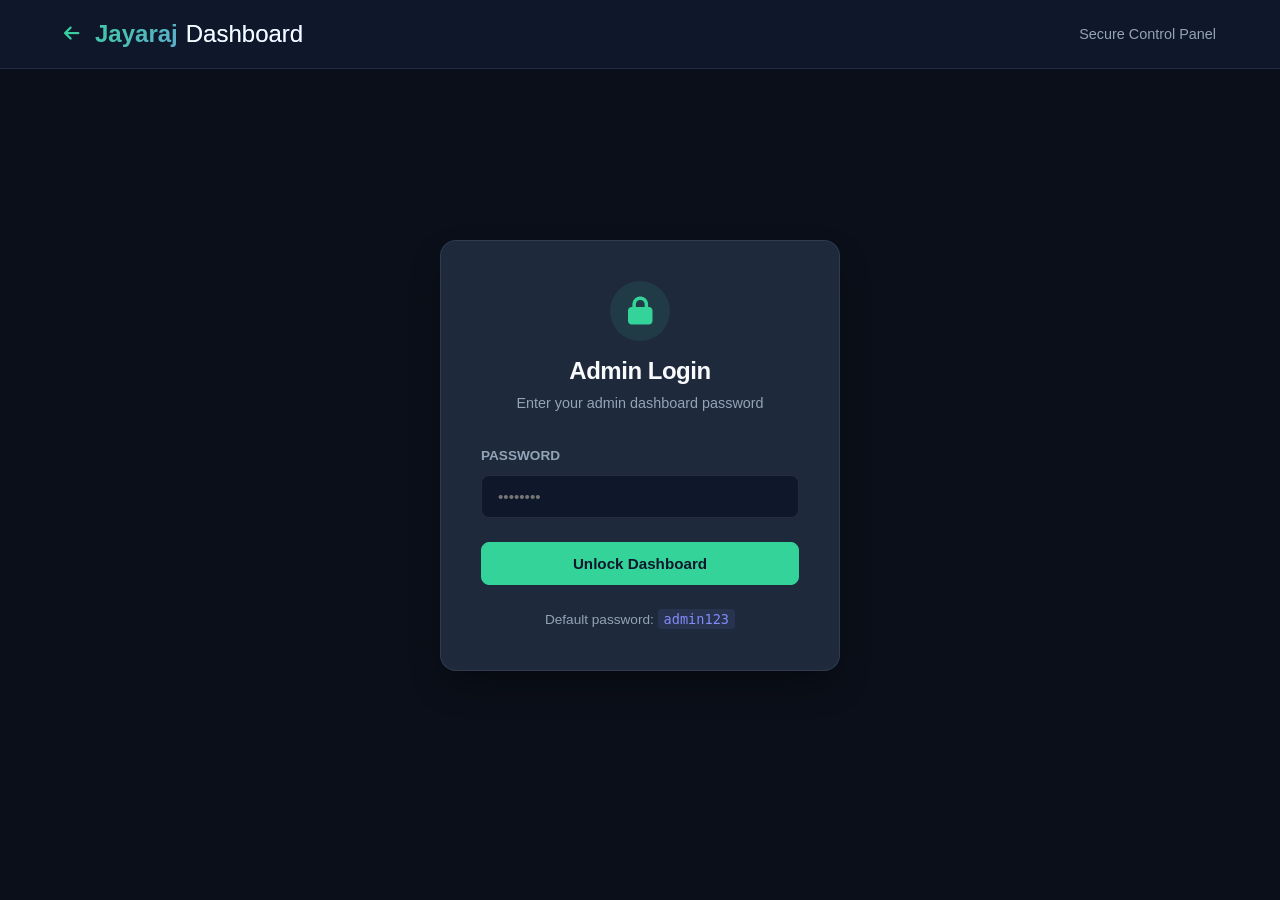
<file: admin.html>
<!DOCTYPE html>
<html lang="en">
<head>
  <meta charset="UTF-8">
  <meta name="viewport" content="width=device-width, initial-scale=1.0">
  <title>Portfolio Admin Dashboard</title>
  
  <!-- Primary CSS Styles -->
  <link rel="stylesheet" href="./style.css">
  
  <!-- FontAwesome Icons -->
  <link rel="stylesheet" href="https://cdnjs.cloudflare.com/ajax/libs/font-awesome/6.4.0/css/all.min.css">
</head>
<body class="admin-body">

  <!-- Admin Page Header -->
  <header class="admin-header">
    <div class="container admin-nav">
      <a href="./index.html" class="logo"><i class="fas fa-arrow-left" style="font-size: 1.1rem; vertical-align: middle; margin-right: 8px;"></i>Jayaraj<span>Dashboard</span></a>
      <span style="font-family: var(--font-heading); font-size: 0.9rem; color: var(--text-muted);">Secure Control Panel</span>
    </div>
  </header>

  <div class="container" style="padding-top: 100px;">
    
    <!-- 1. Password Login Prompt Section -->
    <section id="login-section" style="padding: 40px 0;">
      <div class="admin-login-card">
        <div style="text-align: center; margin-bottom: 30px;">
          <div style="width: 60px; height: 60px; border-radius: 50%; background: rgba(52, 211, 153, 0.1); color: var(--accent-primary); display: inline-flex; align-items: center; justify-content: center; font-size: 1.75rem; margin-bottom: 16px;">
            <i class="fas fa-lock"></i>
          </div>
          <h2 style="font-family: var(--font-heading);">Admin Login</h2>
          <p style="color: var(--text-muted); font-size: 0.9rem; margin-top: 6px;">Enter your admin dashboard password</p>
        </div>
        
        <form id="login-form">
          <div class="form-group">
            <label for="password-input" class="form-label">Password</label>
            <input type="password" id="password-input" class="form-input" placeholder="••••••••" required>
          </div>
          <button type="submit" class="btn btn-primary" style="width: 100%;">Unlock Dashboard</button>
          <div id="login-error" class="form-status error" style="margin-top: 16px; text-align: center; display: none;"></div>
        </form>
        
        <div style="text-align: center; margin-top: 24px; font-size: 0.85rem; color: var(--text-muted)">
          <p>Default password: <code style="color: var(--accent-secondary); background: rgba(129, 140, 248, 0.1); padding: 2px 6px; border-radius: 4px;">admin123</code></p>
        </div>
      </div>
    </section>

    <!-- 2. Admin Dashboard Console (Initially Hidden) -->
    <div id="admin-panel" style="display: none;">
      
      <!-- Synchronization and Sync State Bar -->
      <div class="sync-bar">
        <div class="sync-status" id="sync-status">
          <span></span>
          <b>Synced with data.json</b>
        </div>
        
        <div style="display: flex; gap: 16px; align-items: center; flex-wrap: wrap;">
          <!-- GitHub Commit Option -->
          <div style="display: flex; gap: 8px; align-items: center;">
            <input type="password" id="gh-token" class="form-input" placeholder="GitHub PAT Token" style="padding: 8px 12px; font-size: 0.85rem; width: 180px;">
            <button class="btn btn-secondary" id="gh-commit-btn" style="padding: 8px 16px; font-size: 0.85rem;"><i class="fab fa-github"></i> Commit to GitHub</button>
          </div>
          
          <button class="btn btn-primary" id="export-json-btn" style="padding: 8px 16px; font-size: 0.85rem;"><i class="fas fa-file-download"></i> Save & Download JSON</button>
          <button class="btn btn-accent" id="logout-btn" style="padding: 8px 16px; font-size: 0.85rem;"><i class="fas fa-sign-out-alt"></i> Logout</button>
        </div>
      </div>

      <!-- Main Dashboard Grid Layout -->
      <div class="dashboard-grid">
        
        <!-- Tab Navigation Sidebar -->
        <aside class="admin-sidebar">
          <button class="sidebar-tab active" data-tab="personal"><i class="fas fa-user-circle"></i> Personal Details</button>
          <button class="sidebar-tab" data-tab="education"><i class="fas fa-graduation-cap"></i> Education</button>
          <button class="sidebar-tab" data-tab="skills"><i class="fas fa-laptop-code"></i> Skills Summary</button>
          <button class="sidebar-tab" data-tab="projects"><i class="fas fa-project-diagram"></i> Projects</button>
          <button class="sidebar-tab" data-tab="achievements"><i class="fas fa-award"></i> Achievements</button>
          <button class="sidebar-tab" data-tab="certifications"><i class="fas fa-certificate"></i> Certifications</button>
          <button class="sidebar-tab" data-tab="extracurriculars"><i class="fas fa-drum"></i> Extracurriculars</button>
          <button class="sidebar-tab" data-tab="password-utility"><i class="fas fa-key"></i> Password Settings</button>
        </aside>

        <!-- Administrative Content Editing Card -->
        <main class="admin-content-card">
          
          <!-- Edit Personal Details Section -->
          <div class="admin-section active" id="section-personal">
            <div class="admin-section-header">
              <h3>Personal Details</h3>
              <p style="color: var(--text-muted); font-size: 0.9rem;">Basic information and socials displayed in the Hero and Contact sections.</p>
            </div>
            
            <form id="personal-form">
              <div class="form-group">
                <label for="edit-name" class="form-label">Full Name</label>
                <input type="text" id="edit-name" class="form-input" required>
              </div>
              <div class="form-group">
                <label for="edit-title" class="form-label">Professional Subtitle</label>
                <input type="text" id="edit-title" class="form-input" required>
              </div>
              <div class="form-group">
                <label for="edit-bio" class="form-label">Professional Biography</label>
                <textarea id="edit-bio" class="form-input" required></textarea>
              </div>
              <div class="form-group">
                <label for="edit-avatar" class="form-label">Profile Image URL</label>
                <input type="text" id="edit-avatar" class="form-input">
              </div>
              
              <h4 style="margin: 32px 0 16px 0; font-family: var(--font-heading); border-bottom: 1px solid var(--border-color); padding-bottom: 8px;">Contact & Social Info</h4>
              
              <div style="display: grid; grid-template-columns: 1fr 1fr; gap: 16px;">
                <div class="form-group">
                  <label for="edit-email" class="form-label">Email Address</label>
                  <input type="email" id="edit-email" class="form-input" required>
                </div>
                <div class="form-group">
                  <label for="edit-phone" class="form-label">Mobile Number</label>
                  <input type="text" id="edit-phone" class="form-input" required>
                </div>
              </div>
              
              <div class="form-group">
                <label for="edit-location" class="form-label">Location (City, Country)</label>
                <input type="text" id="edit-location" class="form-input" required>
              </div>
              
              <div class="form-group">
                <label for="edit-github" class="form-label">GitHub URL</label>
                <input type="url" id="edit-github" class="form-input">
              </div>
              <div class="form-group">
                <label for="edit-linkedin" class="form-label">LinkedIn URL</label>
                <input type="url" id="edit-linkedin" class="form-input">
              </div>
              <div class="form-group">
                <label for="edit-leetcode" class="form-label">LeetCode URL</label>
                <input type="url" id="edit-leetcode" class="form-input">
              </div>
              
              <button type="submit" class="btn btn-primary" style="margin-top: 16px;">Update Session Details</button>
            </form>
          </div>

          <!-- Edit Education Section -->
          <div class="admin-section" id="section-education">
            <div class="admin-section-header">
              <h3>Education History</h3>
              <button class="btn btn-primary" id="add-education-btn" style="padding: 8px 16px; font-size: 0.85rem;"><i class="fas fa-plus"></i> Add Entry</button>
            </div>
            
            <div id="list-education">
              <!-- Dynamically populated list -->
            </div>
          </div>

          <!-- Edit Skills Summary Section -->
          <div class="admin-section" id="section-skills">
            <div class="admin-section-header">
              <h3>Technical & Core Skills</h3>
              <p style="color: var(--text-muted); font-size: 0.9rem;">Input skills as comma-separated lists (e.g. Java, Python, C++).</p>
            </div>
            
            <form id="skills-form">
              <div class="form-group">
                <label for="skills-programmingLanguages" class="form-label">Programming Languages</label>
                <input type="text" id="skills-programmingLanguages" class="form-input">
              </div>
              <div class="form-group">
                <label for="skills-frameworksAndLibraries" class="form-label">Frameworks & Libraries</label>
                <input type="text" id="skills-frameworksAndLibraries" class="form-input">
              </div>
              <div class="form-group">
                <label for="skills-machineLearning" class="form-label">Machine Learning</label>
                <input type="text" id="skills-machineLearning" class="form-input">
              </div>
              <div class="form-group">
                <label for="skills-databases" class="form-label">Databases</label>
                <input type="text" id="skills-databases" class="form-input">
              </div>
              <div class="form-group">
                <label for="skills-toolsAndPlatforms" class="form-label">Tools & Platforms</label>
                <input type="text" id="skills-toolsAndPlatforms" class="form-input">
              </div>
              <div class="form-group">
                <label for="skills-designTools" class="form-label">Design Tools</label>
                <input type="text" id="skills-designTools" class="form-input">
              </div>
              <div class="form-group">
                <label for="skills-academicCoursework" class="form-label">Academic Coursework</label>
                <input type="text" id="skills-academicCoursework" class="form-input">
              </div>
              <div class="form-group">
                <label for="skills-softSkills" class="form-label">Soft Skills</label>
                <input type="text" id="skills-softSkills" class="form-input">
              </div>
              
              <button type="submit" class="btn btn-primary" style="margin-top: 16px;">Update Session Skills</button>
            </form>
          </div>

          <!-- Edit Projects Section -->
          <div class="admin-section" id="section-projects">
            <div class="admin-section-header">
              <h3>Featured Projects</h3>
              <button class="btn btn-primary" id="add-project-btn" style="padding: 8px 16px; font-size: 0.85rem;"><i class="fas fa-plus"></i> Add Project</button>
            </div>
            
            <div id="list-projects">
              <!-- Dynamically populated list -->
            </div>
          </div>

          <!-- Edit Achievements Section -->
          <div class="admin-section" id="section-achievements">
            <div class="admin-section-header">
              <h3>Achievements & Awards</h3>
              <button class="btn btn-primary" id="add-ach-btn" style="padding: 8px 16px; font-size: 0.85rem;"><i class="fas fa-plus"></i> Add Entry</button>
            </div>
            
            <div id="list-achievements">
              <!-- Dynamically populated list -->
            </div>
          </div>

          <!-- Edit Certifications Section -->
          <div class="admin-section" id="section-certifications">
            <div class="admin-section-header">
              <h3>Certifications & Verification</h3>
              <button class="btn btn-primary" id="add-cert-btn" style="padding: 8px 16px; font-size: 0.85rem;"><i class="fas fa-plus"></i> Add Entry</button>
            </div>
            
            <div id="list-certifications">
              <!-- Dynamically populated list -->
            </div>
          </div>

          <!-- Edit Extracurriculars Section -->
          <div class="admin-section" id="section-extracurriculars">
            <div class="admin-section-header">
              <h3>Extracurricular Activities</h3>
              <button class="btn btn-primary" id="add-extra-btn" style="padding: 8px 16px; font-size: 0.85rem;"><i class="fas fa-plus"></i> Add Entry</button>
            </div>
            
            <div id="list-extracurriculars">
              <!-- Dynamically populated list -->
            </div>
          </div>

          <!-- Password Settings Section -->
          <div class="admin-section" id="section-password-utility">
            <div class="admin-section-header">
              <h3>Admin Password Configuration</h3>
            </div>
            
            <p style="color: var(--text-muted); font-size: 0.95rem; margin-bottom: 24px;">
              The dashboard uses SHA-256 for secure client-side login verification. If you would like to change your login password from the default <code style="color: var(--accent-secondary)">admin123</code>, enter a new password below, generate the cryptographic hash, and paste the hash into <code style="color: var(--accent-secondary)">admin.js</code> on line 2 as <code style="color: var(--accent-secondary)">DEFAULT_PASSWORD_HASH</code>.
            </p>
            
            <form id="pass-gen-form">
              <div class="form-group">
                <label for="new-pass-val" class="form-label">New Password Value</label>
                <input type="text" id="new-pass-val" class="form-input" placeholder="e.g. MySuperSecretPass!" required>
              </div>
              <button type="submit" class="btn btn-accent">Generate Cryptographic Hash</button>
            </form>
            
            <div id="generated-hash-box" style="margin-top: 24px; display: none; background: #0f172a; padding: 20px; border-radius: 8px; border: 1px solid var(--border-color);">
              <label class="form-label" style="color: var(--accent-primary)">Generated SHA-256 Hash</label>
              <input type="text" id="generated-hash" class="form-input" style="font-family: monospace; font-size: 0.85rem; letter-spacing: 0.05em; background: #1e293b;" readonly>
              <p style="font-size: 0.8rem; color: var(--text-muted); margin-top: 10px;">
                Replace the hash at the top of <a href="file:///c:/Users/jayar/Documents/GitHub/Portifilio/admin.js" target="_blank" style="color: var(--accent-secondary)">admin.js</a> with this generated text.
              </p>
            </div>
          </div>
          
        </main>
      </div>

    </div>
  </div>

  <!-- CRUD Modal Overlay -->
  <div class="modal-overlay" id="modal-overlay">
    <div class="modal-card">
      <button class="close-modal" id="close-modal"><i class="fas fa-times"></i></button>
      <div id="modal-container">
        <!-- Form elements rendered dynamically by admin.js -->
      </div>
    </div>
  </div>

  <!-- Admin Script Logic -->
  <script src="./admin.js"></script>
</body>
</html>
</file>
<file: style.css>
/* Google Fonts imported in HTML for parallel downloading */
:root {
  --bg-primary: #0f172a;
  --bg-secondary: #1e293b;
  --bg-tertiary: #334155;
  --accent-primary: #34d399; /* Emerald 400 */
  --accent-primary-rgb: 52, 211, 153;
  --accent-secondary: #818cf8; /* Indigo 400 */
  --text-main: #f8fafc;
  --text-muted: #94a3b8;
  --border-color: rgba(148, 163, 184, 0.15);
  --glass-bg: rgba(30, 41, 59, 0.7);
  --glass-border: rgba(255, 255, 255, 0.05);
  
  --font-heading: 'Outfit', -apple-system, BlinkMacSystemFont, "Segoe UI", Roboto, sans-serif;
  --font-body: 'Inter', -apple-system, BlinkMacSystemFont, "Segoe UI", Roboto, sans-serif;
  
  --transition-fast: 0.2s cubic-bezier(0.4, 0, 0.2, 1);
  --transition-normal: 0.35s cubic-bezier(0.4, 0, 0.2, 1);
  --transition-slow: 0.5s cubic-bezier(0.4, 0, 0.2, 1);
  
  --shadow-sm: 0 2px 8px -1px rgba(0, 0, 0, 0.2);
  --shadow-md: 0 8px 20px -4px rgba(0, 0, 0, 0.3);
  --shadow-lg: 0 16px 36px -8px rgba(0, 0, 0, 0.4);
  --glow: 0 0 15px rgba(52, 211, 153, 0.25);
}

* {
  box-sizing: border-box;
  margin: 0;
  padding: 0;
}

html {
  scroll-behavior: smooth;
  scroll-padding-top: 80px;
}

body {
  background-color: var(--bg-primary);
  color: var(--text-main);
  font-family: var(--font-body);
  line-height: 1.6;
  overflow-x: hidden;
  -webkit-font-smoothing: antialiased;
}

/* Scrollbar Styles */
::-webkit-scrollbar {
  width: 8px;
}
::-webkit-scrollbar-track {
  background: var(--bg-primary);
}
::-webkit-scrollbar-thumb {
  background: var(--bg-tertiary);
  border-radius: 4px;
}
::-webkit-scrollbar-thumb:hover {
  background: var(--accent-primary);
}

/* Global Layout Utilities */
.container {
  width: 100%;
  max-width: 1200px;
  margin: 0 auto;
  padding: 0 24px;
}

section {
  padding: 100px 0;
  position: relative;
}

h1, h2, h3, h4, h5, h6 {
  font-family: var(--font-heading);
  font-weight: 700;
  letter-spacing: -0.02em;
  line-height: 1.2;
}

a {
  color: inherit;
  text-decoration: none;
  transition: var(--transition-fast);
}

.section-header {
  margin-bottom: 50px;
  text-align: center;
  position: relative;
}

.section-title {
  font-size: 2.25rem;
  margin-bottom: 12px;
  display: inline-block;
  background: linear-gradient(135deg, var(--text-main) 60%, var(--accent-secondary));
  -webkit-background-clip: text;
  -webkit-text-fill-color: transparent;
}

.section-subtitle {
  color: var(--text-muted);
  font-size: 1rem;
  max-width: 600px;
  margin: 0 auto;
}

.section-header::after {
  content: '';
  display: block;
  width: 50px;
  height: 4px;
  background: var(--accent-primary);
  margin: 15px auto 0 auto;
  border-radius: 2px;
  box-shadow: var(--glow);
}

/* Header & Navigation */
header {
  position: fixed;
  top: 0;
  left: 0;
  width: 100%;
  z-index: 100;
  background: var(--glass-bg);
  backdrop-filter: blur(12px);
  -webkit-backdrop-filter: blur(12px);
  border-bottom: 1px solid var(--glass-border);
  transition: var(--transition-fast);
}

header.scrolled {
  padding: 10px 0;
  background: rgba(15, 23, 42, 0.9);
  box-shadow: var(--shadow-md);
}

.nav-container {
  display: flex;
  justify-content: space-between;
  align-items: center;
  height: 70px;
}

.logo {
  font-family: var(--font-heading);
  font-weight: 800;
  font-size: 1.5rem;
  background: linear-gradient(135deg, var(--accent-primary), var(--accent-secondary));
  -webkit-background-clip: text;
  -webkit-text-fill-color: transparent;
  display: flex;
  align-items: center;
  gap: 8px;
}

.logo span {
  font-weight: 300;
  color: var(--text-main);
  -webkit-text-fill-color: var(--text-main);
}

nav ul {
  display: flex;
  list-style: none;
  gap: 32px;
}

nav a {
  font-size: 0.95rem;
  font-weight: 500;
  color: var(--text-muted);
  position: relative;
  padding: 6px 0;
}

nav a:hover, nav a.active {
  color: var(--text-main);
}

nav a::after {
  content: '';
  position: absolute;
  bottom: 0;
  left: 0;
  width: 0;
  height: 2px;
  background: var(--accent-primary);
  transition: var(--transition-fast);
  box-shadow: var(--glow);
}

nav a:hover::after, nav a.active::after {
  width: 100%;
}

.mobile-nav-toggle {
  display: none;
  background: none;
  border: none;
  color: var(--text-main);
  font-size: 1.5rem;
  cursor: pointer;
}

/* Buttons */
.btn {
  display: inline-flex;
  align-items: center;
  justify-content: center;
  gap: 10px;
  padding: 12px 28px;
  font-family: var(--font-heading);
  font-weight: 600;
  font-size: 0.95rem;
  border-radius: 8px;
  cursor: pointer;
  transition: var(--transition-normal);
}

.btn-primary {
  background: var(--accent-primary);
  color: var(--bg-primary);
  border: 1px solid var(--accent-primary);
}

.btn-primary:hover {
  background: transparent;
  color: var(--accent-primary);
  box-shadow: var(--glow);
  transform: translateY(-2px);
}

.btn-secondary {
  background: transparent;
  color: var(--text-main);
  border: 1px solid var(--border-color);
}

.btn-secondary:hover {
  background: var(--bg-secondary);
  border-color: var(--text-muted);
  transform: translateY(-2px);
}

.btn-accent {
  background: var(--accent-secondary);
  color: var(--text-main);
  border: 1px solid var(--accent-secondary);
}

.btn-accent:hover {
  background: transparent;
  color: var(--accent-secondary);
  box-shadow: 0 0 15px rgba(129, 140, 248, 0.25);
  transform: translateY(-2px);
}

/* Hero Section */
.hero {
  min-height: 100vh;
  display: flex;
  align-items: center;
  padding-top: 100px;
  background: radial-gradient(circle at 10% 20%, rgba(52, 211, 153, 0.04) 0%, transparent 40%),
              radial-gradient(circle at 90% 80%, rgba(129, 140, 248, 0.04) 0%, transparent 40%);
}

.hero-grid {
  display: grid;
  grid-template-columns: 1.2fr 0.8fr;
  align-items: center;
  gap: 50px;
}

.hero-content {
  opacity: 0;
  transform: translateY(30px);
  animation: fadeInUp 0.8s forwards;
}

.badge {
  display: inline-flex;
  align-items: center;
  padding: 6px 14px;
  background: rgba(52, 211, 153, 0.1);
  color: var(--accent-primary);
  border: 1px solid rgba(52, 211, 153, 0.2);
  border-radius: 50px;
  font-size: 0.85rem;
  font-weight: 600;
  margin-bottom: 24px;
}

.hero-title {
  font-size: 4rem;
  line-height: 1.1;
  margin-bottom: 20px;
}

.hero-title span {
  color: var(--accent-primary);
  text-shadow: 0 0 30px rgba(52, 211, 153, 0.1);
}

.hero-tagline {
  font-size: 1.5rem;
  color: var(--accent-secondary);
  font-family: var(--font-heading);
  font-weight: 500;
  margin-bottom: 24px;
}

.hero-desc {
  font-size: 1.1rem;
  color: var(--text-muted);
  max-width: 600px;
  margin-bottom: 36px;
}

.hero-ctas {
  display: flex;
  gap: 16px;
}

.hero-visual {
  position: relative;
  display: flex;
  justify-content: center;
  align-items: center;
  opacity: 0;
  animation: fadeIn 1.2s 0.3s forwards;
}

.profile-avatar-container {
  position: relative;
  width: 320px;
  height: 320px;
  border-radius: 30% 70% 70% 30% / 30% 30% 70% 70%;
  background: linear-gradient(135deg, var(--accent-primary), var(--accent-secondary));
  animation: morphingBlob 12s ease-in-out infinite;
  padding: 4px;
  box-shadow: 0 0 40px rgba(52, 211, 153, 0.15);
}

.profile-avatar-inner {
  width: 100%;
  height: 100%;
  border-radius: inherit;
  background: var(--bg-primary);
  display: flex;
  align-items: center;
  justify-content: center;
  overflow: hidden;
}

.profile-avatar-inner svg {
  width: 60%;
  height: 60%;
  color: var(--accent-primary);
  opacity: 0.85;
}

/* About / Timeline Section (Education) */
.timeline-grid {
  display: grid;
  grid-template-columns: 1fr;
  gap: 40px;
}

.timeline {
  position: relative;
  padding-left: 32px;
  border-left: 2px solid var(--border-color);
  margin-left: 10px;
}

.timeline-item {
  position: relative;
  margin-bottom: 48px;
}

.timeline-item:last-child {
  margin-bottom: 0;
}

.timeline-dot {
  position: absolute;
  left: -43px;
  top: 6px;
  width: 20px;
  height: 20px;
  border-radius: 50%;
  background: var(--bg-primary);
  border: 3px solid var(--accent-primary);
  box-shadow: var(--glow);
  z-index: 2;
  transition: var(--transition-fast);
}

.timeline-item:hover .timeline-dot {
  background: var(--accent-primary);
  transform: scale(1.2);
}

.timeline-content {
  background: var(--bg-secondary);
  border: 1px solid var(--border-color);
  border-radius: 12px;
  padding: 28px;
  box-shadow: var(--shadow-sm);
  transition: var(--transition-normal);
}

.timeline-content:hover {
  transform: translateX(5px);
  border-color: rgba(52, 211, 153, 0.3);
  box-shadow: var(--shadow-md);
}

.timeline-date {
  font-size: 0.85rem;
  font-weight: 600;
  color: var(--accent-secondary);
  margin-bottom: 8px;
}

.timeline-title {
  font-size: 1.35rem;
  margin-bottom: 6px;
}

.timeline-inst {
  font-size: 0.95rem;
  color: var(--text-muted);
  margin-bottom: 12px;
}

.timeline-grade {
  display: inline-block;
  padding: 4px 10px;
  background: rgba(129, 140, 248, 0.1);
  color: var(--accent-secondary);
  border-radius: 4px;
  font-size: 0.85rem;
  font-weight: 600;
}

/* Skills Section */
.skills-grid {
  display: grid;
  grid-template-columns: repeat(auto-fit, minmax(280px, 1fr));
  gap: 24px;
}

.skill-category {
  background: var(--bg-secondary);
  border: 1px solid var(--border-color);
  border-radius: 12px;
  padding: 28px;
  transition: var(--transition-normal);
}

.skill-category:hover {
  transform: translateY(-4px);
  border-color: rgba(129, 140, 248, 0.3);
  box-shadow: var(--shadow-md);
}

.skill-category h3 {
  font-size: 1.25rem;
  margin-bottom: 20px;
  color: var(--text-main);
  border-bottom: 2px solid var(--border-color);
  padding-bottom: 10px;
  display: flex;
  align-items: center;
  justify-content: space-between;
}

.skill-category h3::after {
  content: '';
  display: block;
  width: 30px;
  height: 3px;
  background: var(--accent-secondary);
  border-radius: 2px;
}

.skill-tags {
  display: flex;
  flex-wrap: wrap;
  gap: 10px;
}

.skill-tag {
  padding: 6px 12px;
  background: rgba(255, 255, 255, 0.03);
  border: 1px solid var(--border-color);
  border-radius: 6px;
  font-size: 0.85rem;
  transition: var(--transition-fast);
}

.skill-tag:hover {
  background: rgba(52, 211, 153, 0.08);
  border-color: var(--accent-primary);
  color: var(--accent-primary);
}

/* Projects Section */
.project-filters {
  display: flex;
  justify-content: center;
  gap: 12px;
  margin-bottom: 40px;
  flex-wrap: wrap;
}

.filter-btn {
  padding: 8px 18px;
  background: transparent;
  color: var(--text-muted);
  border: 1px solid var(--border-color);
  border-radius: 30px;
  cursor: pointer;
  font-family: var(--font-heading);
  font-size: 0.9rem;
  font-weight: 500;
  transition: var(--transition-fast);
}

.filter-btn:hover, .filter-btn.active {
  background: var(--accent-primary);
  color: var(--bg-primary);
  border-color: var(--accent-primary);
  box-shadow: var(--glow);
}

.projects-grid {
  display: grid;
  grid-template-columns: repeat(auto-fit, minmax(340px, 1fr));
  gap: 32px;
}

.project-card {
  background: var(--bg-secondary);
  border: 1px solid var(--border-color);
  border-radius: 16px;
  overflow: hidden;
  transition: transform 0.4s cubic-bezier(0.175, 0.885, 0.32, 1.275), border-color 0.3s ease, box-shadow 0.4s ease;
  display: flex;
  flex-direction: column;
  height: 100%;
  position: relative;
}

.project-card::before {
  content: '';
  position: absolute;
  top: 0;
  left: 0;
  width: 100%;
  height: 100%;
  background: linear-gradient(135deg, rgba(52, 211, 153, 0.05) 0%, transparent 100%);
  opacity: 0;
  transition: opacity 0.3s ease;
  pointer-events: none;
  z-index: 1;
}

.project-card:hover::before {
  opacity: 1;
}

.project-card:hover {
  transform: translateY(-8px);
  border-color: rgba(52, 211, 153, 0.3);
  box-shadow: var(--shadow-lg), 0 0 20px rgba(52, 211, 153, 0.1);
}

.project-img-wrapper img {
  transition: transform 0.6s cubic-bezier(0.165, 0.84, 0.44, 1) !important;
}

.project-card:hover .project-img-wrapper img {
  transform: scale(1.06);
}

.project-content {
  padding: 28px;
  display: flex;
  flex-direction: column;
  flex-grow: 1;
}

.project-tags {
  display: flex;
  flex-wrap: wrap;
  gap: 8px;
  margin-bottom: 16px;
}

.project-tag {
  font-size: 0.75rem;
  font-weight: 600;
  text-transform: uppercase;
  color: var(--accent-secondary);
  background: rgba(129, 140, 248, 0.1);
  padding: 4px 10px;
  border-radius: 4px;
}

.project-title {
  font-size: 1.4rem;
  margin-bottom: 12px;
  color: var(--text-main);
}

.project-desc {
  color: var(--text-muted);
  font-size: 0.95rem;
  margin-bottom: 24px;
  flex-grow: 1;
}

.project-links {
  display: flex;
  gap: 16px;
  border-top: 1px solid var(--border-color);
  padding-top: 20px;
}

.project-link {
  font-size: 0.85rem;
  font-weight: 600;
  display: flex;
  align-items: center;
  gap: 6px;
  color: var(--text-muted);
}

.project-link:hover {
  color: var(--accent-primary);
}

.project-link svg {
  width: 16px;
  height: 16px;
}

/* Achievements & Certifications Grid */
.achievements-grid {
  display: grid;
  grid-template-columns: repeat(auto-fit, minmax(280px, 1fr));
  gap: 24px;
}

.ach-card {
  background: var(--bg-secondary);
  border: 1px solid var(--border-color);
  border-radius: 12px;
  padding: 24px;
  position: relative;
  overflow: hidden;
  transition: var(--transition-normal);
}

.ach-card::before {
  content: '★';
  position: absolute;
  top: -10px;
  right: -10px;
  font-size: 5rem;
  color: rgba(52, 211, 153, 0.03);
  font-weight: 900;
  pointer-events: none;
}

.ach-card:hover {
  transform: translateY(-4px);
  border-color: rgba(52, 211, 153, 0.3);
  box-shadow: var(--shadow-md);
}

.ach-title {
  font-size: 1.15rem;
  color: var(--accent-primary);
  margin-bottom: 8px;
  display: flex;
  align-items: center;
  gap: 8px;
}

.ach-desc {
  font-size: 0.9rem;
  color: var(--text-muted);
}

/* Certifications Layout */
.certifications-section {
  background: rgba(30, 41, 59, 0.3);
}

.certs-grid {
  display: grid;
  grid-template-columns: repeat(auto-fit, minmax(320px, 1fr));
  gap: 24px;
}

.cert-card {
  background: var(--bg-secondary);
  border: 1px solid var(--border-color);
  border-radius: 12px;
  padding: 24px;
  transition: var(--transition-normal);
}

.cert-card:hover {
  transform: translateY(-4px);
  border-color: rgba(129, 140, 248, 0.3);
  box-shadow: var(--shadow-md);
}

.cert-issuer {
  font-size: 0.75rem;
  font-weight: 700;
  text-transform: uppercase;
  color: var(--accent-secondary);
  letter-spacing: 0.05em;
  margin-bottom: 8px;
}

.cert-name {
  font-size: 1.2rem;
  margin-bottom: 8px;
}

.cert-desc {
  font-size: 0.9rem;
  color: var(--text-muted);
}

/* Extracurriculars & Hobbies */
.extras-grid {
  display: grid;
  grid-template-columns: repeat(auto-fit, minmax(320px, 1fr));
  gap: 24px;
}

.extra-card {
  background: var(--bg-secondary);
  border: 1px solid var(--border-color);
  border-radius: 12px;
  padding: 28px;
  display: flex;
  gap: 20px;
  align-items: flex-start;
  transition: var(--transition-normal);
}

.extra-card:hover {
  border-color: rgba(52, 211, 153, 0.3);
}

.extra-icon {
  width: 50px;
  height: 50px;
  border-radius: 10px;
  background: rgba(52, 211, 153, 0.1);
  color: var(--accent-primary);
  display: flex;
  align-items: center;
  justify-content: center;
  flex-shrink: 0;
}

.extra-content h3 {
  font-size: 1.25rem;
  margin-bottom: 6px;
}

.extra-content p {
  font-size: 0.9rem;
  color: var(--text-muted);
}

/* Contact Section */
.contact-grid {
  display: grid;
  grid-template-columns: 0.9fr 1.1fr;
  gap: 50px;
}

.contact-info {
  display: flex;
  flex-direction: column;
  gap: 32px;
}

.contact-intro {
  font-size: 1.1rem;
  color: var(--text-muted);
}

.contact-list {
  display: flex;
  flex-direction: column;
  gap: 24px;
}

.contact-item {
  display: flex;
  align-items: center;
  gap: 16px;
}

.contact-icon {
  width: 44px;
  height: 44px;
  border-radius: 8px;
  background: var(--bg-secondary);
  border: 1px solid var(--border-color);
  color: var(--accent-primary);
  display: flex;
  align-items: center;
  justify-content: center;
}

.contact-label {
  font-size: 0.8rem;
  color: var(--text-muted);
  text-transform: uppercase;
}

.contact-value {
  font-weight: 500;
}

.social-links {
  display: flex;
  gap: 16px;
  margin-top: 10px;
}

.social-icon {
  width: 44px;
  height: 44px;
  border-radius: 50%;
  background: var(--bg-secondary);
  border: 1px solid var(--border-color);
  display: flex;
  align-items: center;
  justify-content: center;
  color: var(--text-muted);
  transition: var(--transition-fast);
}

.social-icon:hover {
  background: var(--accent-primary);
  color: var(--bg-primary);
  border-color: var(--accent-primary);
  box-shadow: var(--glow);
  transform: translateY(-3px);
}

.contact-form {
  background: var(--bg-secondary);
  border: 1px solid var(--border-color);
  border-radius: 16px;
  padding: 40px;
  box-shadow: var(--shadow-md);
}

.form-group {
  margin-bottom: 24px;
}

.form-label {
  display: block;
  font-size: 0.85rem;
  font-weight: 600;
  text-transform: uppercase;
  color: var(--text-muted);
  margin-bottom: 8px;
}

.form-input {
  width: 100%;
  padding: 12px 16px;
  background: var(--bg-primary);
  border: 1px solid var(--border-color);
  border-radius: 8px;
  color: var(--text-main);
  font-family: var(--font-body);
  font-size: 0.95rem;
  transition: var(--transition-fast);
}

.form-input:focus {
  outline: none;
  border-color: var(--accent-primary);
  box-shadow: var(--glow);
}

textarea.form-input {
  resize: vertical;
  min-height: 120px;
}

.form-status {
  margin-top: 16px;
  padding: 10px;
  border-radius: 6px;
  font-size: 0.9rem;
  display: none;
}

.form-status.success {
  display: block;
  background: rgba(52, 211, 153, 0.1);
  color: var(--accent-primary);
  border: 1px solid rgba(52, 211, 153, 0.2);
}

.form-status.error {
  display: block;
  background: rgba(239, 68, 68, 0.1);
  color: #ef4444;
  border: 1px solid rgba(239, 68, 68, 0.2);
}

/* Footer */
footer {
  border-top: 1px solid var(--border-color);
  padding: 40px 0;
  text-align: center;
  color: var(--text-muted);
  font-size: 0.9rem;
}

footer .admin-link {
  display: inline-block;
  margin-top: 10px;
  color: var(--accent-secondary);
  font-weight: 500;
}

footer .admin-link:hover {
  text-decoration: underline;
}

/* Admin Dashboard Interface Styling */
.admin-body {
  background-color: #0b0f19;
}

.admin-header {
  border-bottom: 1px solid var(--border-color);
  padding: 15px 0;
  background: #0f172a;
}

.admin-nav {
  display: flex;
  justify-content: space-between;
  align-items: center;
}

.admin-login-card {
  max-width: 400px;
  margin: 100px auto;
  background: var(--bg-secondary);
  border: 1px solid var(--border-color);
  border-radius: 16px;
  padding: 40px;
  box-shadow: var(--shadow-lg);
}

.admin-dashboard {
  padding: 40px 0;
}

.dashboard-grid {
  display: grid;
  grid-template-columns: 280px 1fr;
  gap: 32px;
  align-items: start;
}

.admin-sidebar {
  background: var(--bg-secondary);
  border: 1px solid var(--border-color);
  border-radius: 12px;
  padding: 20px;
  display: flex;
  flex-direction: column;
  gap: 8px;
}

.sidebar-tab {
  padding: 12px 16px;
  background: transparent;
  color: var(--text-muted);
  border: none;
  border-radius: 8px;
  text-align: left;
  font-family: var(--font-heading);
  font-size: 0.95rem;
  font-weight: 600;
  cursor: pointer;
  transition: var(--transition-fast);
  display: flex;
  align-items: center;
  gap: 12px;
}

.sidebar-tab:hover, .sidebar-tab.active {
  background: rgba(255, 255, 255, 0.05);
  color: var(--accent-primary);
}

.sidebar-tab.active {
  background: rgba(52, 211, 153, 0.1);
  border-left: 3px solid var(--accent-primary);
  border-radius: 0 8px 8px 0;
}

.admin-content-card {
  background: var(--bg-secondary);
  border: 1px solid var(--border-color);
  border-radius: 16px;
  padding: 40px;
  box-shadow: var(--shadow-md);
}

.admin-section {
  display: none;
}

.admin-section.active {
  display: block;
  animation: fadeIn 0.4s forwards;
}

.admin-section-header {
  display: flex;
  justify-content: space-between;
  align-items: center;
  margin-bottom: 30px;
  border-bottom: 1px solid var(--border-color);
  padding-bottom: 15px;
}

.admin-list-item {
  display: flex;
  justify-content: space-between;
  align-items: center;
  padding: 16px;
  background: rgba(255, 255, 255, 0.02);
  border: 1px solid var(--border-color);
  border-radius: 8px;
  margin-bottom: 12px;
}

.admin-list-item-info h4 {
  font-size: 1.1rem;
  margin-bottom: 4px;
}

.admin-list-item-info p {
  font-size: 0.85rem;
  color: var(--text-muted);
}

.admin-actions {
  display: flex;
  gap: 8px;
}

.btn-icon {
  width: 36px;
  height: 36px;
  border-radius: 6px;
  display: flex;
  align-items: center;
  justify-content: center;
  cursor: pointer;
  background: var(--bg-tertiary);
  border: 1px solid var(--border-color);
  color: var(--text-main);
  transition: var(--transition-fast);
}

.btn-icon:hover {
  background: var(--accent-secondary);
}

.btn-delete:hover {
  background: #ef4444;
}

.sync-bar {
  background: var(--bg-secondary);
  border: 1px solid var(--border-color);
  padding: 16px 24px;
  border-radius: 12px;
  margin-bottom: 24px;
  display: flex;
  justify-content: space-between;
  align-items: center;
}

.sync-status {
  font-size: 0.9rem;
  display: flex;
  align-items: center;
  gap: 8px;
}

.sync-status span {
  width: 10px;
  height: 10px;
  border-radius: 50%;
  background: #e2e8f0;
  display: inline-block;
}

.sync-status.synced span {
  background: var(--accent-primary);
  box-shadow: 0 0 8px var(--accent-primary);
}

.sync-status.modified span {
  background: #f59e0b; /* Amber */
}

/* Modals */
.modal-overlay {
  position: fixed;
  top: 0;
  left: 0;
  width: 100%;
  height: 100%;
  background: rgba(15, 23, 42, 0.85);
  backdrop-filter: blur(8px);
  z-index: 1000;
  display: none;
  align-items: center;
  justify-content: center;
}

.modal-card {
  background: var(--bg-secondary);
  border: 1px solid var(--border-color);
  border-radius: 16px;
  padding: 32px;
  max-width: 600px;
  width: 90%;
  box-shadow: var(--shadow-lg);
  max-height: 90vh;
  overflow-y: auto;
  position: relative;
}

.close-modal {
  position: absolute;
  top: 20px;
  right: 20px;
  font-size: 1.5rem;
  background: none;
  border: none;
  color: var(--text-muted);
  cursor: pointer;
}

.close-modal:hover {
  color: var(--text-main);
}

/* Animations */
@keyframes fadeIn {
  from { opacity: 0; }
  to { opacity: 1; }
}

@keyframes fadeInUp {
  from {
    opacity: 0;
    transform: translateY(30px);
  }
  to {
    opacity: 1;
    transform: translateY(0);
  }
}

@keyframes morphingBlob {
  0% { border-radius: 30% 70% 70% 30% / 30% 30% 70% 70%; }
  33% { border-radius: 70% 30% 50% 50% / 50% 30% 70% 50%; }
  66% { border-radius: 40% 60% 30% 70% / 60% 40% 60% 40%; }
  100% { border-radius: 30% 70% 70% 30% / 30% 30% 70% 70%; }
}

/* Responsive Breakpoints */
@media (max-width: 992px) {
  .hero-grid {
    grid-template-columns: 1fr;
    text-align: center;
    gap: 40px;
  }
  .hero-title {
    font-size: 3rem;
  }
  .hero-desc {
    margin: 0 auto 36px auto;
  }
  .hero-ctas {
    justify-content: center;
  }
  .contact-grid {
    grid-template-columns: 1fr;
    gap: 40px;
  }
  .dashboard-grid {
    grid-template-columns: 1fr;
  }
}

@media (max-width: 768px) {
  section {
    padding: 60px 0;
  }
  .section-title {
    font-size: 1.75rem;
  }
  .nav-container {
    height: 60px;
  }
  nav {
    position: fixed;
    top: 60px;
    left: 0;
    width: 100%;
    background: var(--bg-primary);
    border-bottom: 1px solid var(--border-color);
    padding: 24px;
    display: none;
  }
  nav.open {
    display: block;
    animation: fadeIn 0.3s forwards;
  }
  nav ul {
    flex-direction: column;
    gap: 20px;
    align-items: center;
  }
  .mobile-nav-toggle {
    display: block;
  }
  .hero-title {
    font-size: 2.5rem;
  }
  .profile-avatar-container {
    width: 250px;
    height: 250px;
  }
  .contact-form {
    padding: 24px;
  }
  .admin-content-card {
    padding: 24px;
  }
}

/* Scroll Reveal Animations */
.reveal {
  opacity: 0;
  transform: translateY(24px);
  transition: opacity 0.8s cubic-bezier(0.16, 1, 0.3, 1), transform 0.8s cubic-bezier(0.16, 1, 0.3, 1);
  will-change: transform, opacity;
}

.reveal.active {
  opacity: 1;
  transform: translateY(0);
}

/* Custom interactive hover enhancements */
.skill-category {
  position: relative;
  overflow: hidden;
  transition: transform 0.35s cubic-bezier(0.175, 0.885, 0.32, 1.275), border-color 0.3s ease, box-shadow 0.35s ease;
}

.skill-category:hover {
  transform: translateY(-5px);
  border-color: rgba(129, 140, 248, 0.35);
  box-shadow: 0 10px 25px -5px rgba(129, 140, 248, 0.15);
}

.ach-card {
  transition: transform 0.35s cubic-bezier(0.175, 0.885, 0.32, 1.275), border-color 0.3s ease, box-shadow 0.35s ease;
}

.ach-card:hover {
  transform: translateY(-5px);
  border-color: rgba(52, 211, 153, 0.35);
  box-shadow: 0 10px 25px -5px rgba(52, 211, 153, 0.15);
}

.cert-card {
  transition: transform 0.35s cubic-bezier(0.175, 0.885, 0.32, 1.275), border-color 0.3s ease, box-shadow 0.35s ease;
}

.cert-card:hover {
  transform: translateY(-5px);
  border-color: rgba(129, 140, 248, 0.35);
  box-shadow: 0 10px 25px -5px rgba(129, 140, 248, 0.15);
}

.extra-card {
  transition: transform 0.35s cubic-bezier(0.175, 0.885, 0.32, 1.275), border-color 0.3s ease, box-shadow 0.35s ease;
}

.extra-card:hover {
  transform: translateY(-5px);
  border-color: rgba(52, 211, 153, 0.35);
  box-shadow: 0 10px 25px -5px rgba(52, 211, 153, 0.15);
}
</file>
